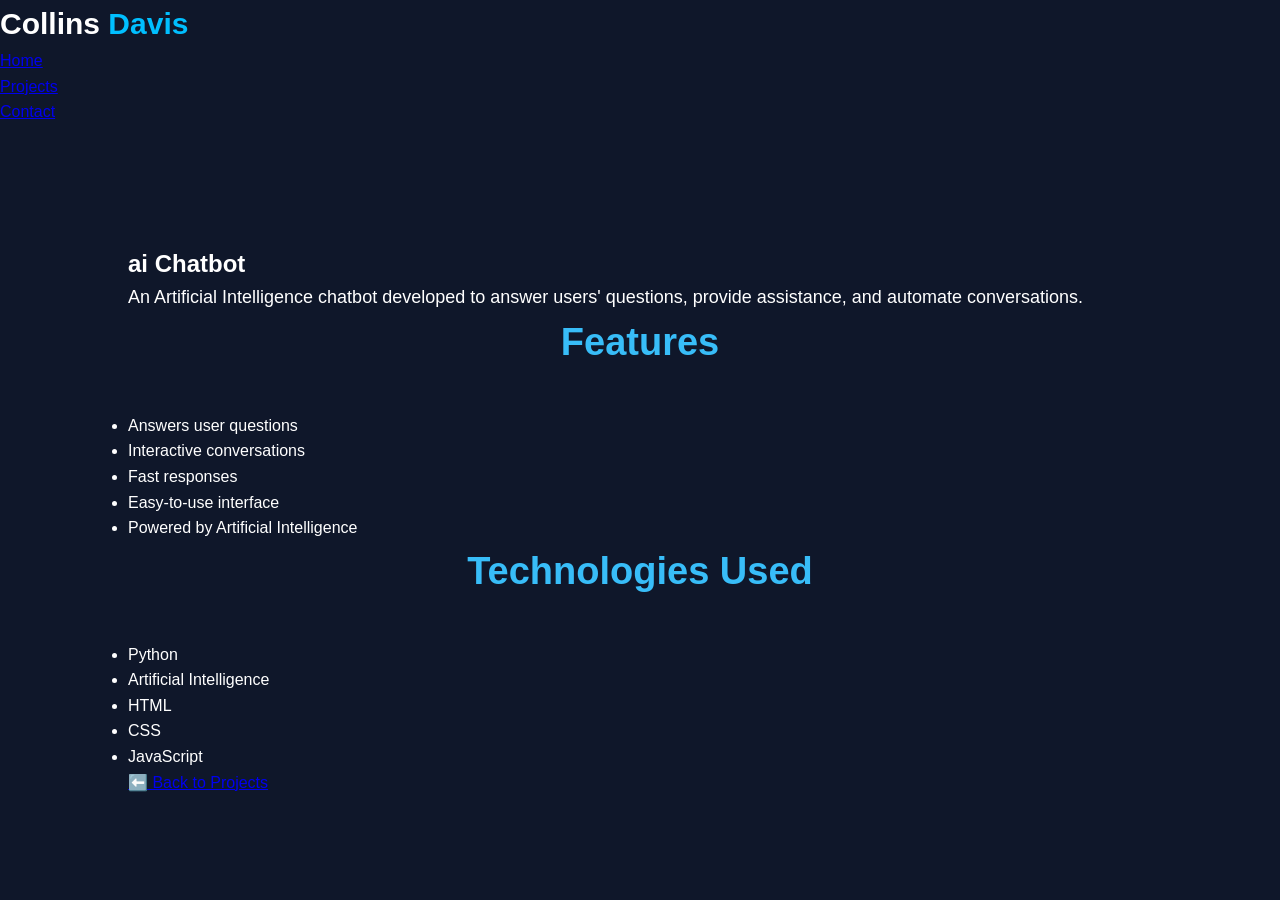
<file: ai-chatbot/index.html>
<!DOCTYPE html>
<html lang="en">
<head>
<meta charset="UTF-8">
<meta name="viewport" content="width=device-width, initial-scale=1.0">

<title>AI Chatbot | Collins Davis</title>

<link rel="stylesheet" href="../../style.css">

<link rel="stylesheet" href="https://cdnjs.cloudflare.com/ajax/libs/font-awesome/6.5.2/css/all.min.css">

</head>

<body>

<header>

<nav>

<h2 class="logo">Collins <span>Davis</span></h2>

<ul>

<li><a href="../../index.html">Home</a></li>

<li><a href="../../project.html">Projects</a></li>

<li><a href="../../index.html#contact">Contact</a></li>

</ul>

</nav>

</header>

<section style="padding-top:120px;">

<h1>ai Chatbot</h1>

<p>
An Artificial Intelligence chatbot developed to answer users' questions, provide assistance, and automate conversations.
</p>

<h2>Features</h2>

<ul>
<li>Answers user questions</li>
<li>Interactive conversations</li>
<li>Fast responses</li>
<li>Easy-to-use interface</li>
<li>Powered by Artificial Intelligence</li>
</ul>

<h2>Technologies Used</h2>

<ul>
<li>Python</li>
<li>Artificial Intelligence</li>
<li>HTML</li>
<li>CSS</li>
<li>JavaScript</li>
</ul>

<a href="../../project.html" class="btn">⬅️ Back to Projects</a>

</section>

</body>

</html>
</file>
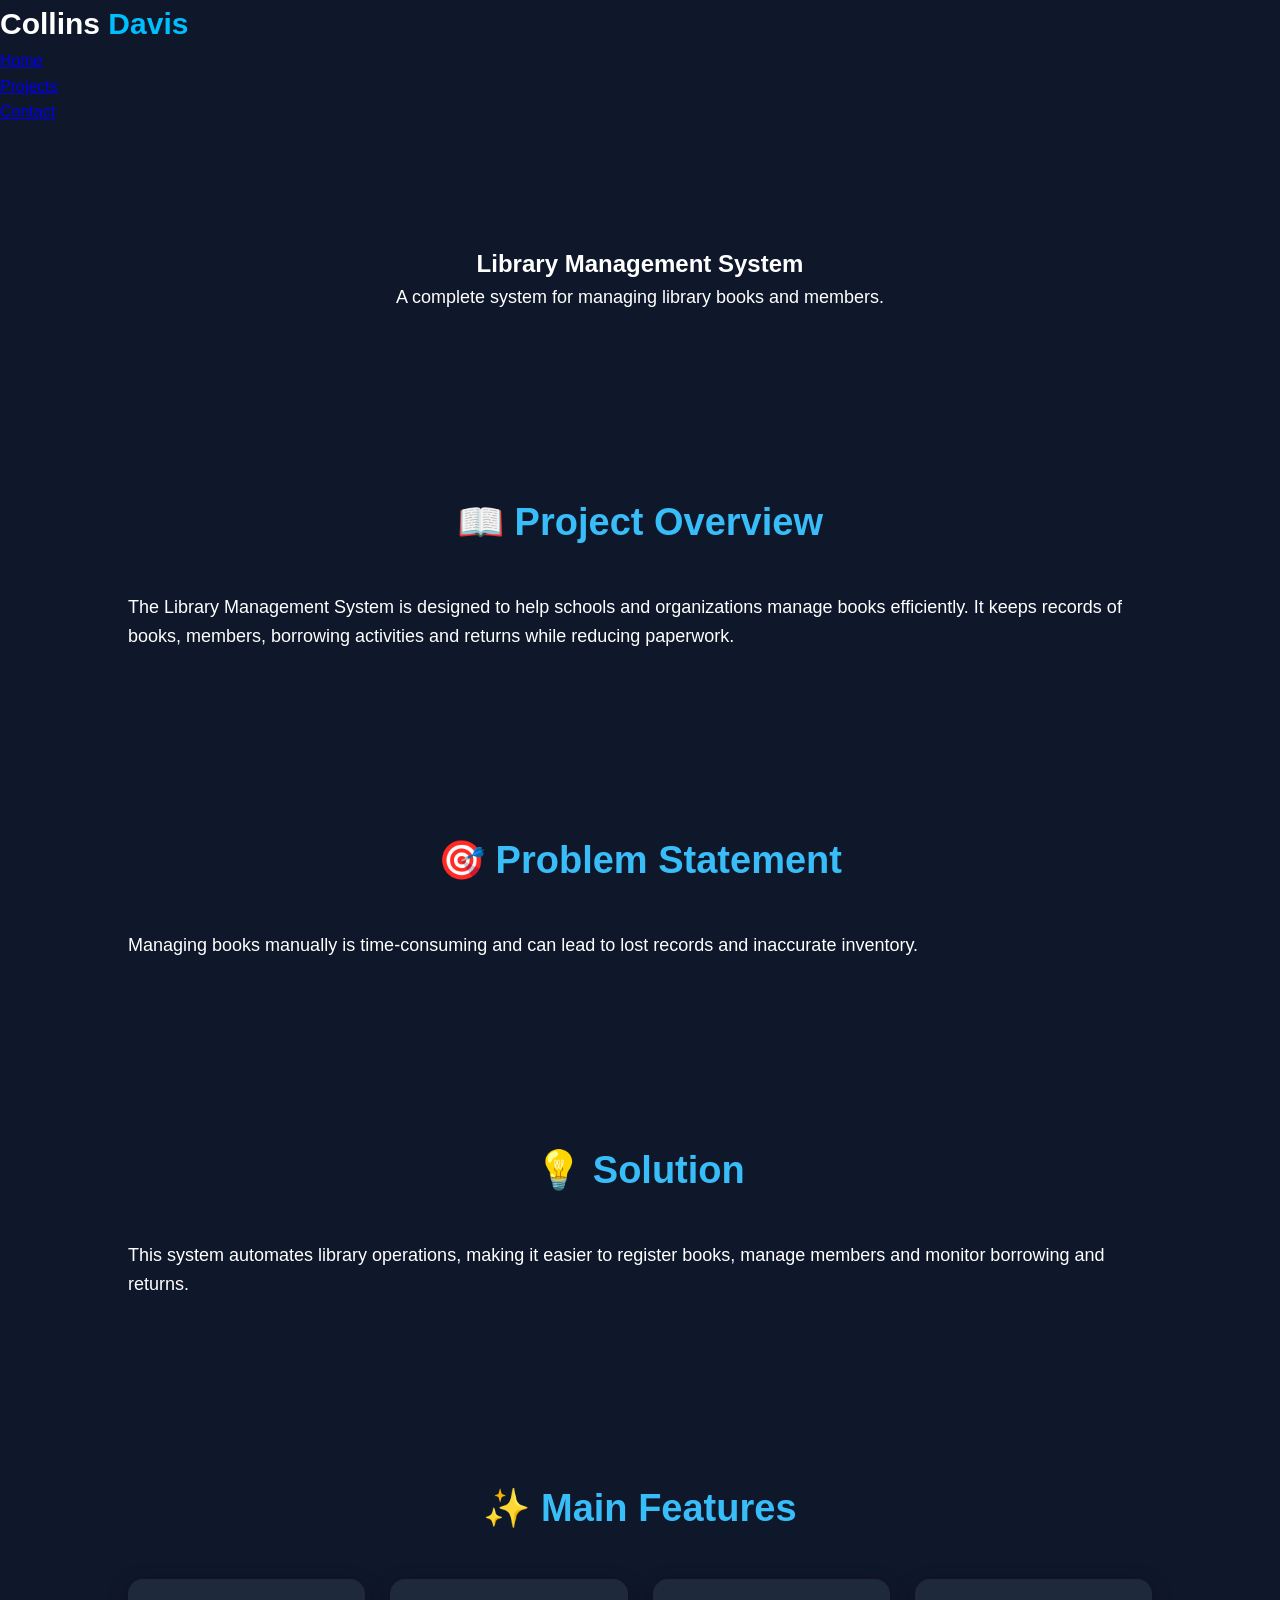
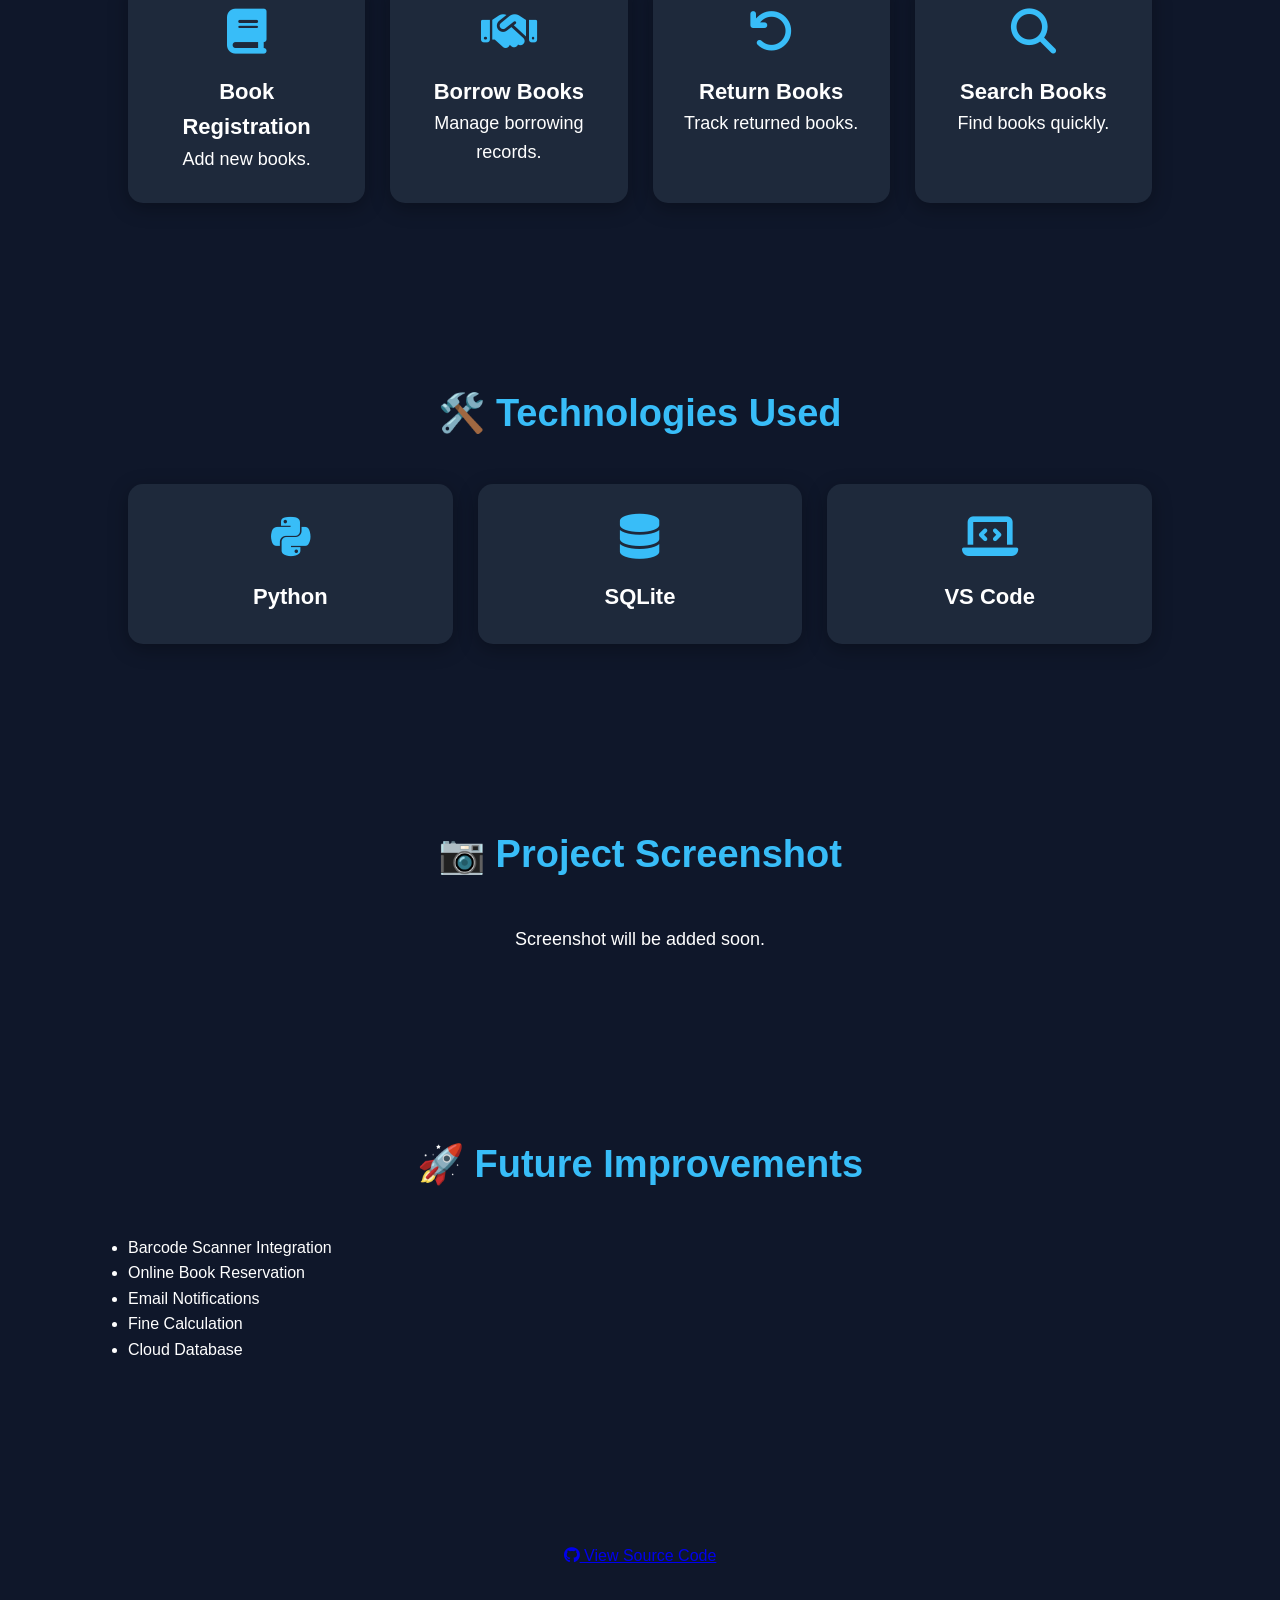
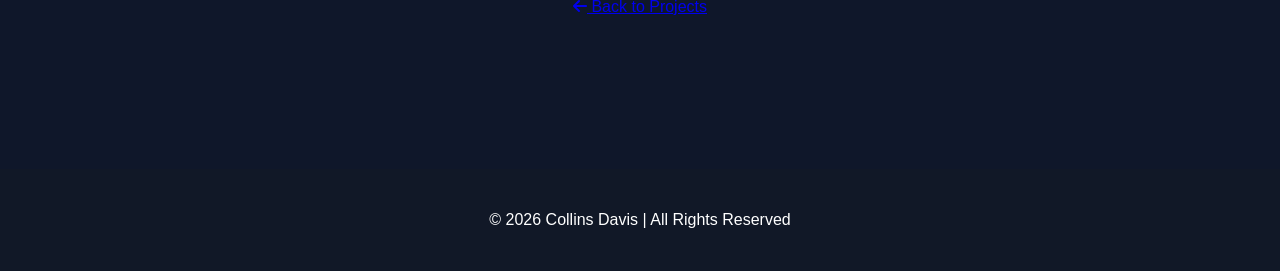
<file: library-management/index.html>
<!DOCTYPE html>
<html lang="en">
<head>
<meta charset="UTF-8">
<meta name="viewport" content="width=device-width, initial-scale=1.0">

<title>Library Management System | Collins Davis</title>

<link rel="stylesheet" href="../../style.css">

<link rel="stylesheet" href="https://cdnjs.cloudflare.com/ajax/libs/font-awesome/6.5.2/css/all.min.css">

</head>

<body>

<header>

<nav>

<h2 class="logo">Collins <span>Davis</span></h2>

<ul>

<li><a href="../../index.html">Home</a></li>

<li><a href="../../project.html">Projects</a></li>

<li><a href="../../index.html#contact">Contact</a></li>

</ul>

</nav>

</header>

<section style="padding-top:120px; text-align:center;">

<h1>Library Management System</h1>

<p>A complete system for managing library books and members.</p>

</section>

<section>

<h2>📖 Project Overview</h2>

<p>

The Library Management System is designed to help schools and organizations manage books efficiently. It keeps records of books, members, borrowing activities and returns while reducing paperwork.

</p>

</section>

<section>

<h2>🎯 Problem Statement</h2>

<p>

Managing books manually is time-consuming and can lead to lost records and inaccurate inventory.

</p>

</section>

<section>

<h2>💡 Solution</h2>

<p>

This system automates library operations, making it easier to register books, manage members and monitor borrowing and returns.

</p>

</section>

<section>

<h2>✨ Main Features</h2>

<div class="cards">

<div class="card">
<i class="fas fa-book"></i>
<h3>Book Registration</h3>
<p>Add new books.</p>
</div>

<div class="card">
<i class="fas fa-handshake"></i>
<h3>Borrow Books</h3>
<p>Manage borrowing records.</p>
</div>

<div class="card">
<i class="fas fa-undo"></i>
<h3>Return Books</h3>
<p>Track returned books.</p>
</div>

<div class="card">
<i class="fas fa-search"></i>
<h3>Search Books</h3>
<p>Find books quickly.</p>
</div>

</div>

</section>

<section>

<h2>🛠️ Technologies Used</h2>

<div class="cards">

<div class="card">
<i class="fab fa-python"></i>
<h3>Python</h3>
</div>

<div class="card">
<i class="fas fa-database"></i>
<h3>SQLite</h3>
</div>

<div class="card">
<i class="fas fa-laptop-code"></i>
<h3>VS Code</h3>
</div>

</div>

</section>

<section>

<h2>📷 Project Screenshot</h2>

<p style="text-align:center;">
Screenshot will be added soon.
</p>

</section>

<section>

<h2>🚀 Future Improvements</h2>

<ul>

<li>Barcode Scanner Integration</li>

<li>Online Book Reservation</li>

<li>Email Notifications</li>

<li>Fine Calculation</li>

<li>Cloud Database</li>

</ul>

</section>

<section style="text-align:center;">

<a href="https://github.com/Davis3447" class="btn">

<i class="fab fa-github"></i>

View Source Code

</a>

<br><br>

<a href="../../project.html" class="btn2">

<i class="fas fa-arrow-left"></i>

Back to Projects

</a>

</section>

<footer>

<p>© 2026 Collins Davis | All Rights Reserved</p>

</footer>

<script src="../../script.js"></script>

</body>
</html>
</file>
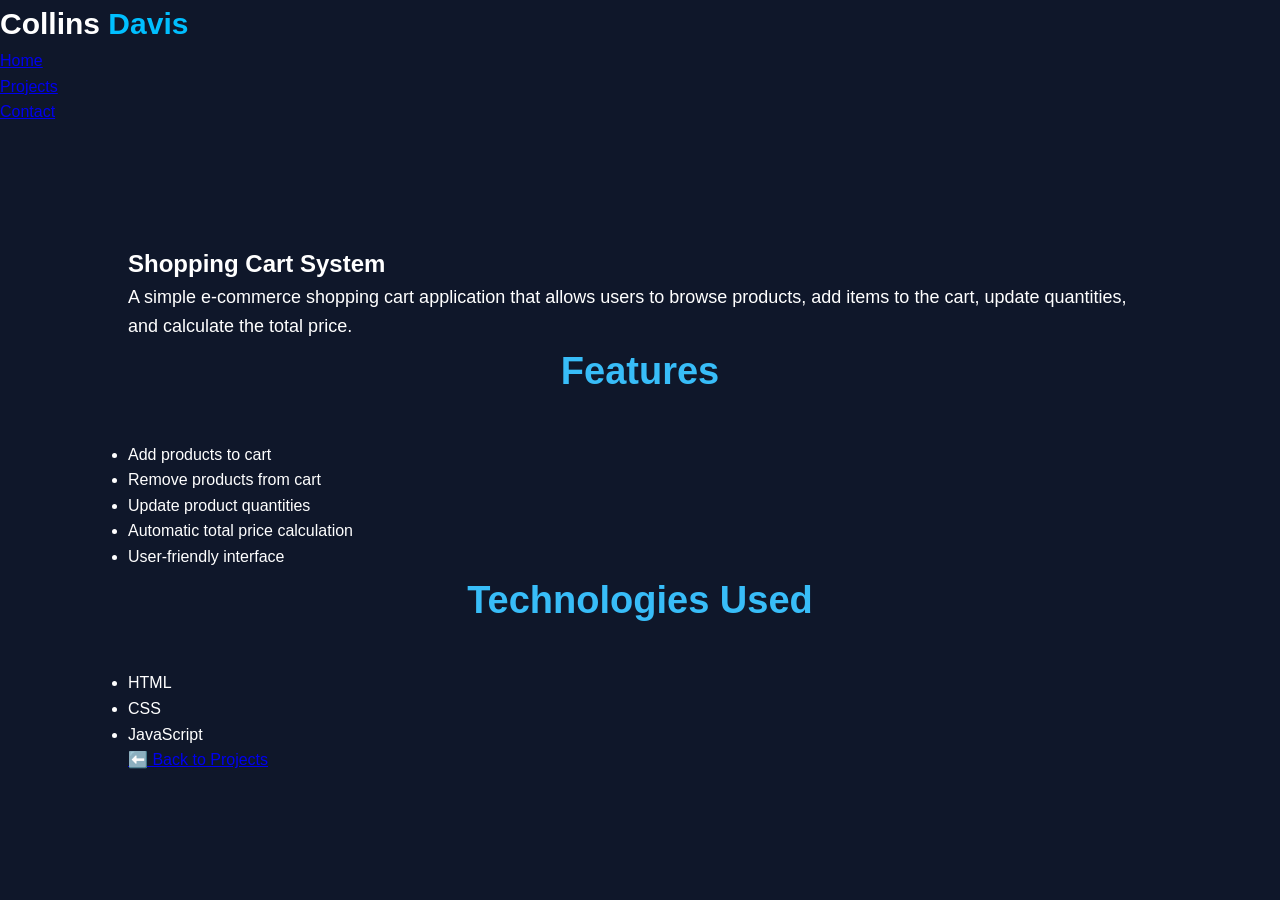
<file: shopping-cart/index.html>
<!DOCTYPE html>
<html lang="en">

<head>
<meta charset="UTF-8">
<meta name="viewport" content="width=device-width, initial-scale=1.0">

<title>Shopping Cart System | Collins Davis</title>

<link rel="stylesheet" href="../../style.css">

<link rel="stylesheet" href="https://cdnjs.cloudflare.com/ajax/libs/font-awesome/6.5.2/css/all.min.css">

</head>

<body>

<header>

<nav>

<h2 class="logo">Collins <span>Davis</span></h2>

<ul>

<li><a href="../../index.html">Home</a></li>

<li><a href="../../project.html">Projects</a></li>

<li><a href="../../index.html#contact">Contact</a></li>

</ul>

</nav>

</header>

<section style="padding-top:120px;">

<h1>Shopping Cart System</h1>

<p>
A simple e-commerce shopping cart application that allows users to browse products, add items to the cart, update quantities, and calculate the total price.
</p>

<h2>Features</h2>

<ul>
<li>Add products to cart</li>
<li>Remove products from cart</li>
<li>Update product quantities</li>
<li>Automatic total price calculation</li>
<li>User-friendly interface</li>
</ul>

<h2>Technologies Used</h2>

<ul>
<li>HTML</li>
<li>CSS</li>
<li>JavaScript</li>
</ul>

<a href="../../project.html" class="btn">⬅️ Back to Projects</a>

</section>

</body>

</html>
</file>
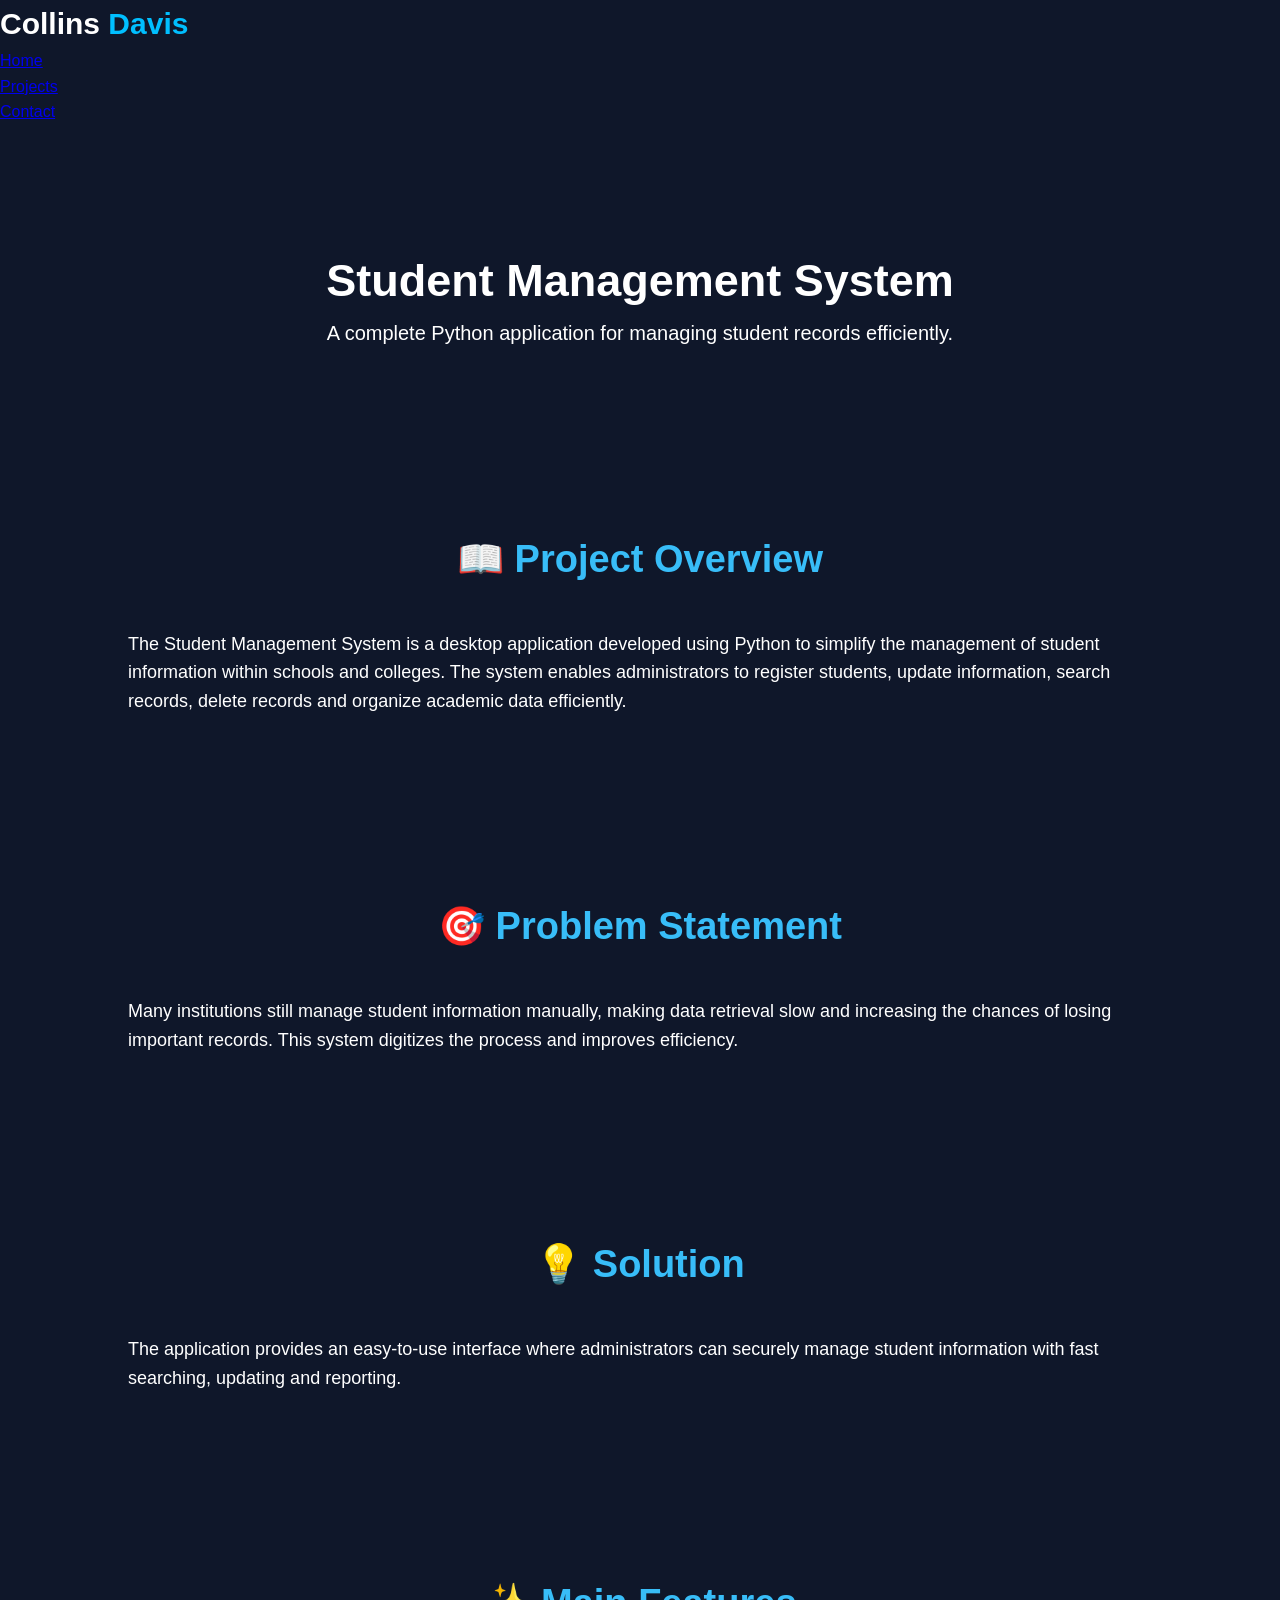
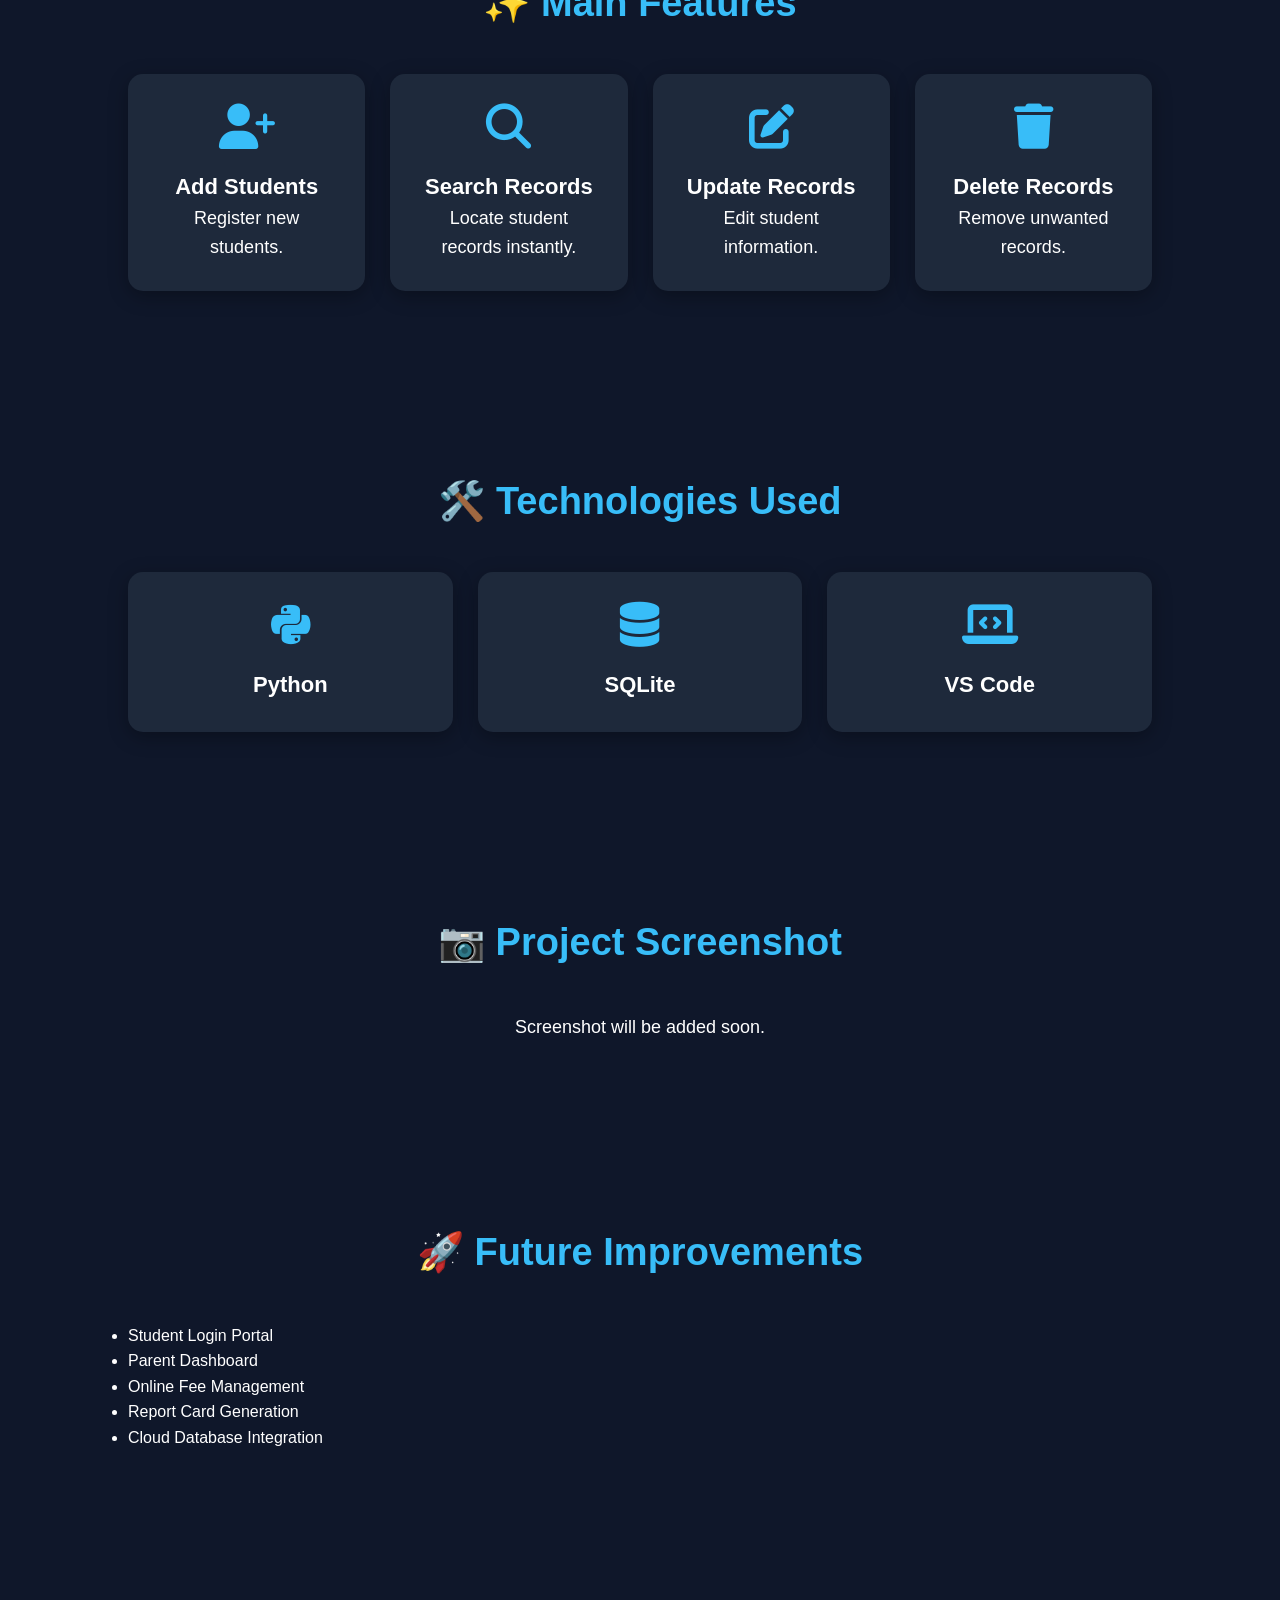
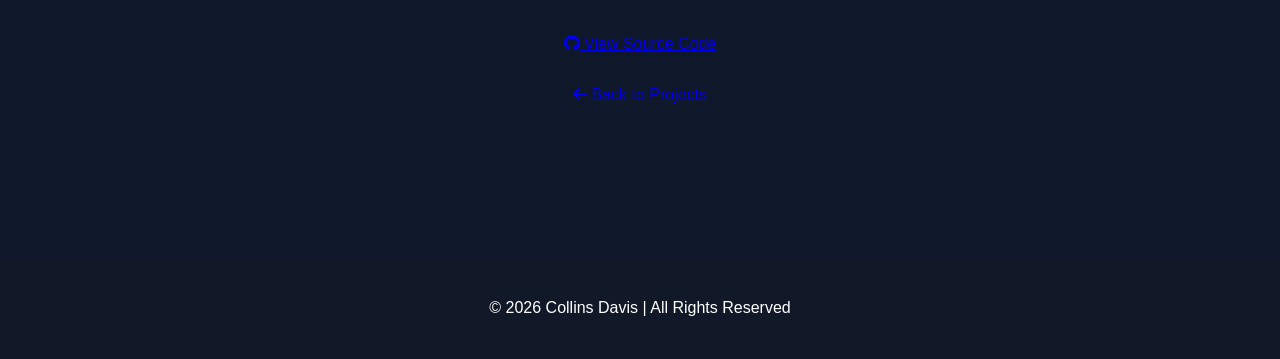
<file: student-management/index.html>
<!DOCTYPE html>
<html lang="en">
<head>
<meta charset="UTF-8">
<meta name="viewport" content="width=device-width, initial-scale=1.0">

<title>Student Management System | Collins Davis</title>

<link rel="stylesheet" href="../../style.css">

<link rel="stylesheet" href="https://cdnjs.cloudflare.com/ajax/libs/font-awesome/6.5.2/css/all.min.css">

</head>

<body>

<header>

<nav>

<h2 class="logo">Collins <span>Davis</span></h2>

<ul>

<li><a href="../../index.html">Home</a></li>

<li><a href="../../project.html">Projects</a></li>

<li><a href="../../index.html#contact">Contact</a></li>

</ul>

</nav>

</header>

<section style="padding-top:120px; text-align:center;">

<h1 style="font-size:45px;">
Student Management System
</h1>

<p style="font-size:20px;">
A complete Python application for managing student records efficiently.
</p>

</section>

<section>

<h2>📖 Project Overview</h2>

<p>

The Student Management System is a desktop application developed using Python to simplify the management of student information within schools and colleges.

The system enables administrators to register students, update information, search records, delete records and organize academic data efficiently.

</p>

</section>

<section>

<h2>🎯 Problem Statement</h2>

<p>

Many institutions still manage student information manually, making data retrieval slow and increasing the chances of losing important records.

This system digitizes the process and improves efficiency.

</p>

</section>

<section>

<h2>💡 Solution</h2>

<p>

The application provides an easy-to-use interface where administrators can securely manage student information with fast searching, updating and reporting.

</p>

</section>

<section>

<h2>✨ Main Features</h2>

<div class="cards">

<div class="card">

<i class="fas fa-user-plus"></i>

<h3>Add Students</h3>

<p>Register new students.</p>

</div>

<div class="card">

<i class="fas fa-search"></i>

<h3>Search Records</h3>

<p>Locate student records instantly.</p>

</div>

<div class="card">

<i class="fas fa-edit"></i>

<h3>Update Records</h3>

<p>Edit student information.</p>

</div>

<div class="card">

<i class="fas fa-trash"></i>

<h3>Delete Records</h3>

<p>Remove unwanted records.</p>

</div>

</div>

</section>

<section>

<h2>🛠️ Technologies Used</h2>

<div class="cards">

<div class="card">

<i class="fab fa-python"></i>

<h3>Python</h3>

</div>

<div class="card">

<i class="fas fa-database"></i>

<h3>SQLite</h3>

</div>

<div class="card">

<i class="fas fa-laptop-code"></i>

<h3>VS Code</h3>

</div>

</div>

</section>

<section>

<h2>📷 Project Screenshot</h2>

<p style="text-align:center;">

Screenshot will be added soon.

</p>

</section>

<section>

<h2>🚀 Future Improvements</h2>

<ul>

<li>Student Login Portal</li>

<li>Parent Dashboard</li>

<li>Online Fee Management</li>

<li>Report Card Generation</li>

<li>Cloud Database Integration</li>

</ul>

</section>

<section style="text-align:center;">

<a href="https://github.com/Davis3447" class="btn">

<i class="fab fa-github"></i>

View Source Code

</a>

<br><br>

<a href="../../project.html" class="btn2">

<i class="fas fa-arrow-left"></i>

Back to Projects

</a>

</section>

<footer>

<p>

© 2026 Collins Davis | All Rights Reserved

</p>

</footer>

<script src="../../script.js"></script>

</body>

</html>
</file>
<file: style.css>
/* ===========================
   RESET
=========================== */

*{
    margin:0;
    padding:0;
    box-sizing:border-box;
    scroll-behavior:smooth;
    font-family:Arial, Helvetica, sans-serif;
}

/* ===========================
   BODY
=========================== */

body{
    background:#0f172a;
    color:white;
    line-height:1.6;
}

/* ===========================
   HEADER
=========================== */

.header{
    position:fixed;
    top:0;
    width:100%;
    background:#07152d;
    box-shadow:0 5px 20px rgba(0,0,0,.4);
    z-index:1000;
}

.navbar{
    width:90%;
    margin:auto;
    display:flex;
    justify-content:space-between;
    align-items:center;
    padding:18px 0;
}

.logo{
    font-size:30px;
    font-weight:bold;
}

.logo span{
    color:#00bfff;
}

.nav-links{
    display:flex;
    list-style:none;
    gap:25px;
}

.nav-links a{
    color:white;
    text-decoration:none;
    transition:.3s;
}

.nav-links a:hover,
.nav-links a.active{
    color:#00bfff;
}

.download-btn{
    text-decoration:none;
    color:white;
    border:2px solid #00bfff;
    padding:12px 25px;
    border-radius:8px;
    transition:.3s;
}

.download-btn:hover{
    background:#00bfff;
}
/* ===========================
   HERO SECTION
=========================== */

.hero{
    min-height:100vh;
    display:flex;
    justify-content:space-between;
    align-items:center;
    padding:120px 8%;
    background:linear-gradient(135deg,#081b33,#0b2748);
}

.hero-text{
    width:50%;
}

.hero-text h4{
    color:#00bfff;
    font-size:28px;
}

.hero-text h1{
    font-size:70px;
    margin:15px 0;
}

.hero-text h2{
    color:#00bfff;
    margin-bottom:20px;
}

.hero-text p{
    font-size:22px;
    line-height:1.8;
}

.intro{
    margin:25px 0;
    color:#d1d5db;
}

.hero-image{
    display:flex;
    justify-content:center;
}

.hero-image img{
    width:500px;
    height:500px;
    object-fit:cover;
    object-position:center top;
    border-radius:50%;
    border:8px solid #00bfff;
    box-shadow:0 0 40px #00bfff;
}
/* ===========================
   GENERAL SECTIONS
=========================== */

section{
    padding:90px 10%;
}

section h2{
    text-align:center;
    font-size:38px;
    color:#38bdf8;
    margin-bottom:40px;
}

section p{
    font-size:18px;
}

/* ===========================
   SKILLS
=========================== */

.cards{
    display:grid;
    grid-template-columns:repeat(auto-fit,minmax(180px,1fr));
    gap:25px;
}

.card{
    background:#1e293b;
    padding:30px;
    border-radius:15px;
    text-align:center;
    transition:.4s;
    box-shadow:0 5px 20px rgba(0,0,0,.3);
}

.card:hover{
    transform:translateY(-10px);
    background:#273549;
}

.card i{
    font-size:45px;
    color:#38bdf8;
    margin-bottom:20px;
}

.card h3{
    font-size:22px;
}
/* ===========================
   PROJECTS
=========================== */

.projects-container{
    display:grid;
    grid-template-columns:repeat(auto-fit,minmax(250px,1fr));
    gap:25px;
}

.project{
    background:#1e293b;
    padding:30px;
    border-radius:15px;
    text-align:center;
    transition:0.4s;
    box-shadow:0 5px 20px rgba(0,0,0,0.3);
}

.project:hover{
    transform:translateY(-10px);
    background:#273549;
}

.project i{
    font-size:50px;
    color:#38bdf8;
    margin-bottom:20px;
}

.project h3{
    margin-bottom:15px;
    font-size:24px;
}

.project p{
    color:#d1d5db;
}

/* ===========================
   EDUCATION
=========================== */

.education-box{
    background:#1e293b;
    padding:35px;
    border-radius:15px;
    box-shadow:0 5px 20px rgba(0,0,0,0.3);
}

.education-box h3{
    color:#38bdf8;
    margin-bottom:20px;
}

/* ===========================
   CONTACT
=========================== */

.contact-links{
    margin:30px 0;
}

.contact-links p{
    margin:18px 0;
    font-size:20px;
}

.contact-links i{
    color:#25D366;
    margin-right:12px;
    font-size:24px;
}

.contact-links a{
    color:white;
    text-decoration:none;
}

.contact-links a:hover{
    color:#38bdf8;
}

/* ===========================
   CONTACT FORM
=========================== */

form{
    margin-top:40px;
}

form input,
form textarea{
    width:100%;
    padding:15px;
    margin:12px 0;
    border:none;
    border-radius:10px;
    background:#273549;
    color:white;
    font-size:16px;
}

form button{
    border:none;
    cursor:pointer;
}

/* ===========================
   FOOTER
=========================== */

footer{
    background:#111827;
    text-align:center;
    padding:30px;
    margin-top:60px;
}

footer p{
    margin:8px 0;
}

/* ===========================
   SCROLL TO TOP BUTTON
=========================== */

#topBtn{
    position:fixed;
    bottom:20px;
    right:20px;
    width:50px;
    height:50px;
    border:none;
    border-radius:50%;
    background:#38bdf8;
    color:white;
    font-size:20px;
    cursor:pointer;
    display:none;
    transition:.3s;
}

#topBtn:hover{
    background:#0ea5e9;
}

/* ===========================
   RESPONSIVE DESIGN
=========================== */

@media(max-width:768px){

nav{
    flex-direction:column;
}

nav ul{
    flex-direction:column;
    text-align:center;
    margin-top:20px;
}

nav ul li{
    margin:10px 0;
}

.hero{
    flex-direction:column;
    text-align:center;
}

.hero-text{
    width:100%;
}

.hero-image{
    margin-top:40px;
}

.hero-image img{
    width:250px;
    height:250px;
}

.hero-text h1{
    font-size:40px;
}

.hero-text p{
    font-size:18px;
}

.buttons{
    display:flex;
    flex-direction:column;
    gap:15px;
}

.btn,
.btn2{
    width:100%;
    text-align:center;
}
}
/* ===========================
   ANIMATIONS
=========================== */

.hidden{
    opacity:0;
    transform:translateY(40px);
    transition:all 1s ease;
}

.show{
    opacity:1;
    transform:translateY(0);
}
</file>
